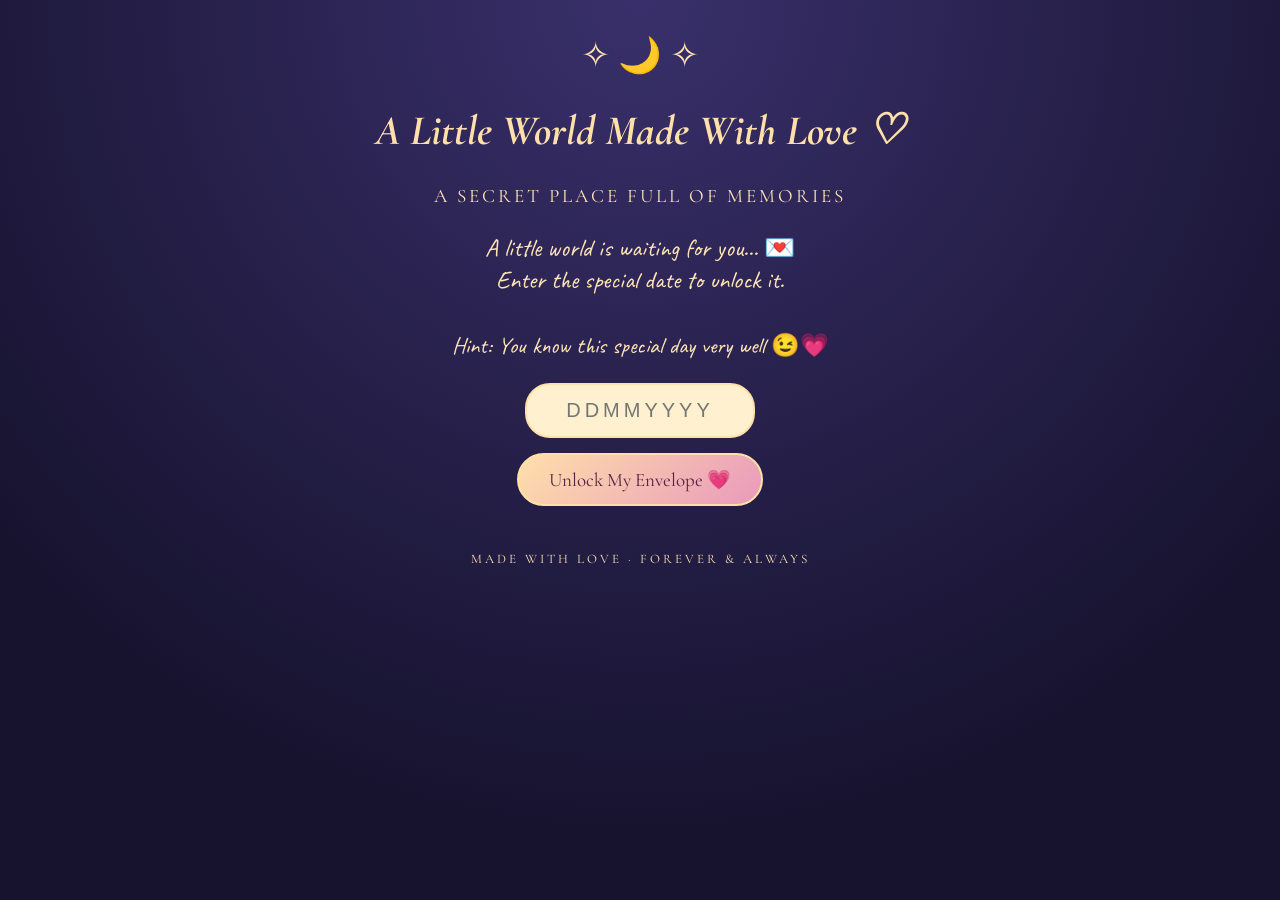
<file: index.html>
<!DOCTYPE html>
<html lang="en">
<head>
<meta charset="UTF-8">
<meta name="viewport" content="width=device-width, initial-scale=1.0">
<title>Our Little Secret 💗</title>

<link rel="icon" href="data:image/svg+xml,<svg xmlns=%22http://www.w3.org/2000/svg%22 viewBox=%220 0 100 100%22><text y=%22.9em%22 font-size=%2290%22>💗</text></svg>">

<link href="https://fonts.googleapis.com/css2?family=Caveat:wght@500;600;700&family=Cormorant+Garamond:wght@500;600;700&display=swap" rel="stylesheet">

<style>
* {
  box-sizing: border-box;
}

body {
  margin: 0;
  min-height: 100vh;
  padding: 35px 15px;
  background: radial-gradient(circle at top, #39306b, #17132f 75%);
  color: #ffe4b5;
  font-family: 'Cormorant Garamond', serif;
  text-align: center;
  overflow-x: hidden;
}

.container {
  max-width: 750px;
  margin: auto;
}

h1 {
  font-size: 42px;
  font-style: italic;
  color: #ffdfaa;
}

.subtitle {
  font-size: 19px;
  letter-spacing: 3px;
}

.instruction {
  font-family: 'Caveat', cursive;
  font-size: 25px;
  margin-top: 25px;
}

/* Date lock */

.lock-area {
  margin: 35px auto;
}

.date-input {
  display: block;
  width: 230px;
  max-width: 90%;
  margin: 15px auto;
  padding: 14px;
  border: 2px solid #ffe1a8;
  border-radius: 25px;
  background: #fff0d0;
  color: #55223f;
  font-size: 20px;
  text-align: center;
  letter-spacing: 4px;
  outline: none;
}

.unlock-btn {
  padding: 13px 30px;
  border: 2px solid #ffe1a8;
  border-radius: 30px;
  background: linear-gradient(135deg,#ffdfaa,#e99abb);
  color: #55223f;
  font-family: inherit;
  font-size: 19px;
  cursor: pointer;
}

.error {
  display: none;
  color: #ffb6c9;
  font-size: 18px;
  margin-top: 15px;
  font-family: 'Caveat', cursive;
}

.error.show {
  display: block;
}

/* Envelope */

.envelope-area {
  display: none;
  margin: 65px auto 35px;
}

.envelope-area.show {
  display: block;
}

.envelope {
  position: relative;
  width: 280px;
  height: 180px;
  max-width: 90%;
  margin: auto;
  background: #e9a2bd;
  border: 3px solid #ffe1a8;
  border-radius: 8px;
  box-shadow: 0 12px 35px #0007;
}

.envelope-back {
  position: absolute;
  inset: 0;
  background: #f4c3d0;
  border-radius: 5px;
}

.envelope-flap {
  position: absolute;
  top: 0;
  left: 0;
  width: 0;
  height: 0;
  border-left: 137px solid transparent;
  border-right: 137px solid transparent;
  border-top: 105px solid #c96f98;
  transform-origin: top;
  z-index: 4;
  transition: transform 1s ease;
}

.envelope-front {
  position: absolute;
  bottom: 0;
  width: 100%;
  height: 100%;
  background: linear-gradient(135deg,#f5c4d1,#d77da4);
  clip-path: polygon(0 100%, 50% 42%, 100% 100%);
  z-index: 3;
}

.seal {
  position: absolute;
  top: 65px;
  left: 50%;
  transform: translateX(-50%);
  font-size: 40px;
  z-index: 5;
  transition: .5s;
}

.envelope.open .envelope-flap {
  transform: rotateX(180deg);
}

.envelope.open .seal {
  opacity: 0;
}

/* Page cards */

.pages {
  display: none;
  grid-template-columns: repeat(2, minmax(0, 1fr));
  gap: 18px;
  max-width: 540px;
  margin: 35px auto;
}

.pages.show {
  display: grid;
}

.page-card {
  display: block;
  padding: 24px 12px;
  background: linear-gradient(135deg,#fff0d0,#e9b6c9);
  color: #582442;
  border: 3px double #a45a76;
  border-radius: 16px;
  text-decoration: none;
  box-shadow: 0 8px 25px #0005;
  opacity: 0;
  transform: translateY(40px) scale(.7);
  animation: pop .7s ease forwards;
}

.page-card:nth-child(1) { animation-delay: .3s; }
.page-card:nth-child(2) { animation-delay: .6s; }
.page-card:nth-child(3) { animation-delay: .9s; }
.page-card:nth-child(4) { animation-delay: 1.2s; }

.page-card:active {
  transform: scale(.96);
}

.page-icon {
  display: block;
  font-size: 38px;
  margin-bottom: 8px;
}

.page-card strong {
  font-size: 22px;
}

.page-card small {
  display: block;
  margin-top: 5px;
  font-size: 15px;
}

@keyframes pop {
  to {
    opacity: 1;
    transform: translateY(0) scale(1);
  }
}

.footer {
  margin-top: 45px;
  font-size: 13px;
  letter-spacing: 3px;
}

@media(max-width:450px) {
  h1 { font-size: 34px; }
  .subtitle { font-size: 14px; }
  .pages { gap: 12px; }
  .page-card { padding: 20px 8px; }
  .page-card strong { font-size: 19px; }
}
</style>
</head>

<body>

<div class="container">

  <div style="font-size:35px;">✧ 🌙 ✧</div>

  <h1>A Little World Made With Love ♡</h1>

  <div class="subtitle">
    A SECRET PLACE FULL OF MEMORIES
  </div>

  <div class="instruction" id="instruction">
    A little world is waiting for you... 💌
    <br>
    Enter the special date to unlock it.
  </div>
<div class="lock-area" id="lockArea">

  <p style="font-family:'Caveat',cursive; font-size:23px;">
    Hint: You know this special day very well 😉💗
  </p>

  <form onsubmit="unlockEnvelope(event)">

      <input
        class="date-input"
        id="secretDate"
        type="text"
        inputmode="numeric"
        maxlength="8"
        placeholder="DDMMYYYY"
        autocomplete="off"
        required
      >

      <button class="unlock-btn" type="submit">
        Unlock My Envelope 💗
      </button>

    </form>

    <div class="error" id="error">
      Oops! That's not the secret date. Try again 💕
    </div>

  </div>

  <!-- Envelope -->

  <div class="envelope-area" id="envelopeArea">

    <div class="envelope" id="envelope">
      <div class="envelope-back"></div>
      <div class="envelope-flap"></div>
      <div class="seal">💗</div>
      <div class="envelope-front"></div>
    </div>

    <div class="instruction">
      Your little world is open! 🥹
    </div>

  </div>

  <!-- Pages coming out of envelope -->

  <div class="pages" id="pages">

    <a href="memories.html" class="page-card">
      <span class="page-icon">📸</span>
      <strong>Memories</strong>
      <small>Little moments forever</small>
    </a>

    <a href="letter.html" class="page-card">
      <span class="page-icon">💌</span>
      <strong>Our Letter</strong>
      <small>A few words from the heart</small>
    </a>

    <a href="gift.html" class="page-card">
      <span class="page-icon">🎁</span>
      <strong>Surprise Gift</strong>
      <small>Something special awaits</small>
    </a>

    <a href="closing.html" class="page-card">
      <span class="page-icon">❤️</span>
      <strong>Final Message</strong>
      <small>One last little note</small>
    </a>

  </div>

  <div class="footer">
    MADE WITH LOVE · FOREVER & ALWAYS
  </div>

</div>

<script>
function unlockEnvelope(event) {
  event.preventDefault();

  const enteredDate =
    document.getElementById("secretDate").value.trim();

  const error = document.getElementById("error");

  if (enteredDate !== "26112021") {
    error.classList.add("show");
    return;
  }

  error.classList.remove("show");

  document.getElementById("lockArea").style.display = "none";
  document.getElementById("instruction").style.display = "none";

  const envelopeArea =
    document.getElementById("envelopeArea");

  envelopeArea.classList.add("show");

  setTimeout(() => {
    document.getElementById("envelope").classList.add("open");
  }, 400);

  setTimeout(() => {
    document.getElementById("pages").classList.add("show");
  }, 1000);
}
</script>

</body>
  </html>
</file>
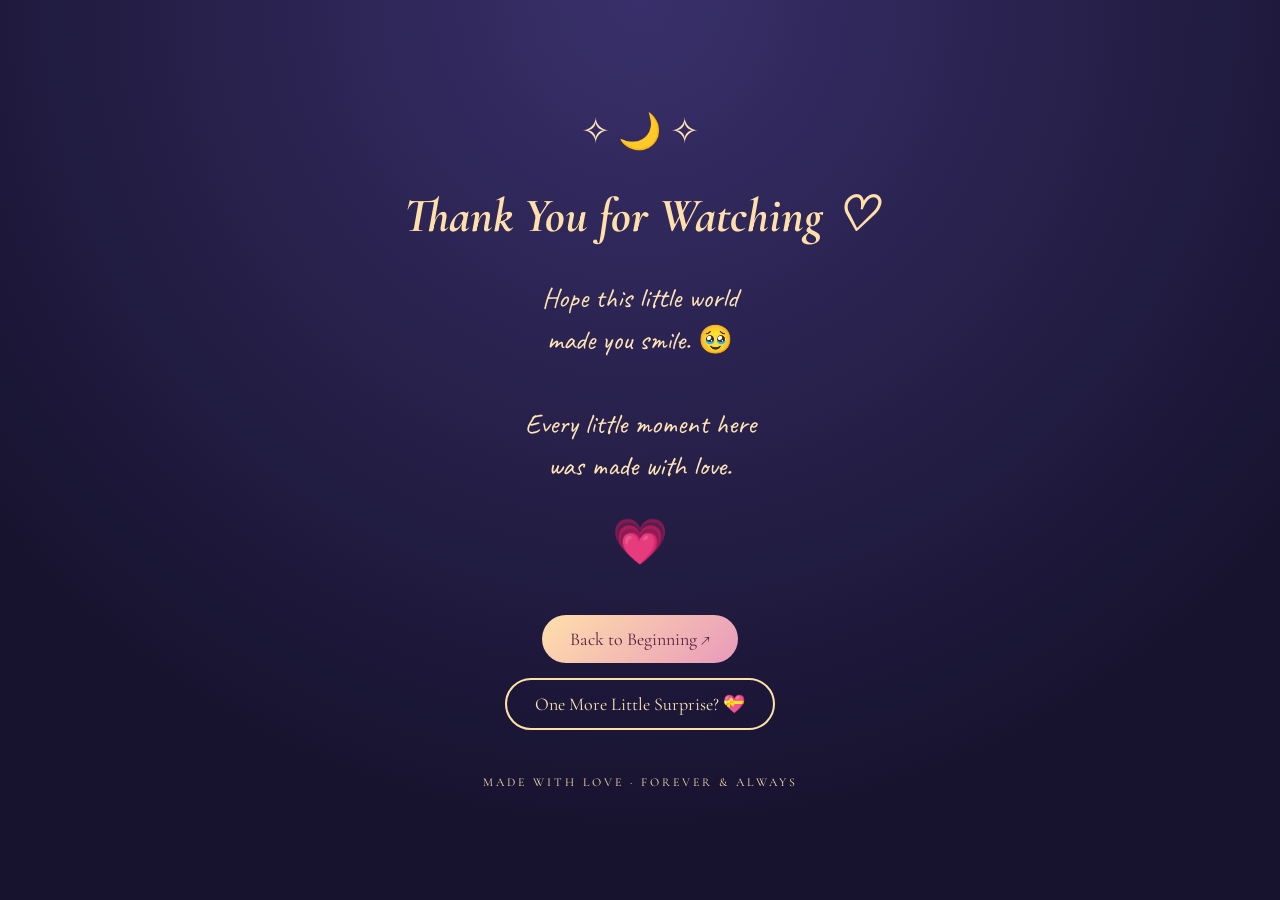
<file: closing.html>
<!DOCTYPE html>
<html lang="en">
<head>
<meta charset="UTF-8">
<meta name="viewport" content="width=device-width, initial-scale=1.0">
<title>Thank You ❤️</title>

<link href="https://fonts.googleapis.com/css2?family=Caveat:wght@500;600;700&family=Cormorant+Garamond:wght@500;600;700&display=swap" rel="stylesheet">

<style>
* {
  box-sizing: border-box;
}

body {
  margin: 0;
  min-height: 100vh;
  display: flex;
  align-items: center;
  justify-content: center;
  text-align: center;
  padding: 25px;
  background: radial-gradient(circle at top, #39306b, #17132f 75%);
  color: #ffe4b5;
  font-family: 'Cormorant Garamond', serif;
}

.closing {
  max-width: 600px;
  width: 100%;
  animation: appear 1.5s ease;
}

@keyframes appear {
  from {
    opacity: 0;
    transform: translateY(30px);
  }
  to {
    opacity: 1;
    transform: translateY(0);
  }
}

.stars {
  font-size: 35px;
  margin-bottom: 25px;
}

h1 {
  font-size: 48px;
  font-style: italic;
  color: #ffdfaa;
}

p {
  font-family: 'Caveat', cursive;
  font-size: 28px;
  line-height: 1.5;
}

.heart {
  font-size: 45px;
  margin: 25px;
  animation: beat 1.5s infinite;
}

@keyframes beat {
  50% {
    transform: scale(1.2);
  }
}

a {
  display: inline-block;
  margin-top: 20px;
  padding: 13px 28px;
  border-radius: 30px;
  background: linear-gradient(135deg,#ffdfaa,#e99abb);
  color: #55223f;
  text-decoration: none;
  font-size: 18px;
}

.secret-btn {
  display: inline-block;
  margin-top: 15px;
  padding: 13px 28px;
  border: 2px solid #ffe1a8;
  border-radius: 30px;
  background: transparent;
  color: #ffe4b5;
  font-family: inherit;
  font-size: 18px;
  cursor: pointer;
  transition: 0.3s ease;
}

.secret-btn:hover {
  background: #ffe1a8;
  color: #39306b;
}

.secret-message {
  display: none;
  margin-top: 30px;
  animation: appear 1.2s ease;
}

.secret-message.show {
  display: block;
}

.secret-title {
  font-family: 'Caveat', cursive;
  font-size: 30px;
  margin-bottom: 20px;
}

.morse {
  font-family: 'Cormorant Garamond', serif;
  font-size: 20px;
  line-height: 2;
  letter-spacing: 2px;
  color: #ffdfaa;
  overflow-wrap: anywhere;
}

.secret-hint {
  font-family: 'Caveat', cursive;
  font-size: 23px;
  margin-top: 20px;
  line-height: 1.5;
}

.footer {
  margin-top: 45px;
  letter-spacing: 3px;
  font-size: 12px;
}

@media(max-width:500px) {
  h1 {
    font-size: 37px;
  }

  .morse {
    font-size: 17px;
    letter-spacing: 1px;
  }

  .secret-title {
    font-size: 27px;
  }
}
</style>
</head>

<body>

<div class="closing">

  <div class="stars">✧ 🌙 ✧</div>

  <h1>Thank You for Watching ♡</h1>

  <p>
    Hope this little world<br>
    made you smile. 🥹
    <br><br>
    Every little moment here<br>
    was made with love.
  </p>

  <div class="heart">💗</div>

  <a href="index.html">Back to Beginning ↗</a>

  <br>

  <button class="secret-btn" onclick="showSecret()">
    One More Little Surprise? 💝
  </button>

  <div class="secret-message" id="secretMessage">

    <div class="secret-title">
      One last little secret... ♡
    </div>

    <div class="morse">
      - .... .- -. --. .- .--. ..- .-.. .-.. .<br>
      .... .- .--. .--. -.--<br>
      -.-- .-
    </div>

    <div class="secret-hint">
  <strong>Hint:</strong> Think in dots &amp; dashes. ♡
  <br>
  Decode me, if you can.😎
    </div>

  </div>

  <div class="footer">
    MADE WITH LOVE · FOREVER &amp; ALWAYS
  </div>

</div>

<script>
function showSecret() {
  const message = document.getElementById("secretMessage");
  const button = document.querySelector(".secret-btn");

  message.classList.add("show");
  button.textContent = "Your little secret is here ♡";
  button.disabled = true;
}
</script>

</body>
</html>
</file>
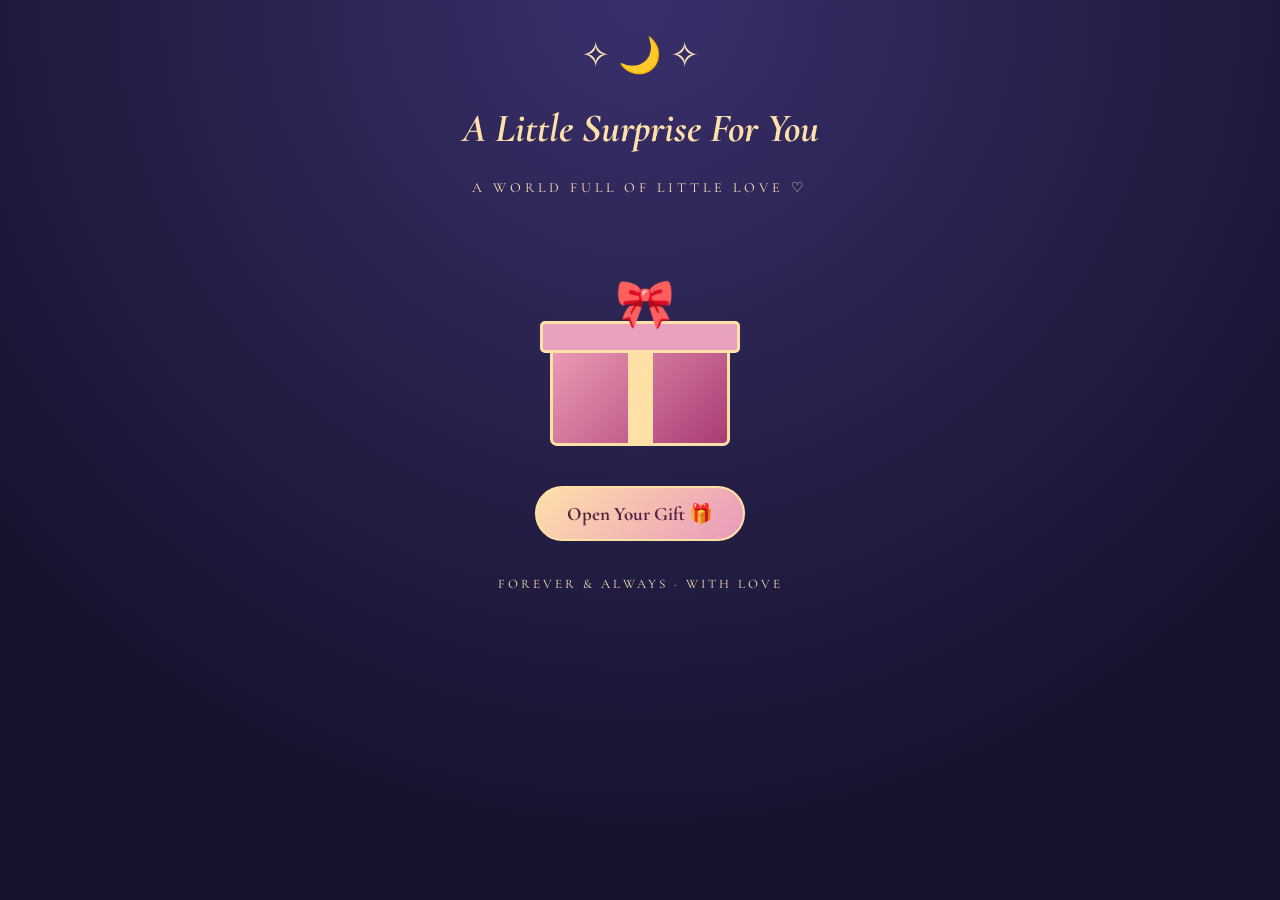
<file: gift.html>
<!DOCTYPE html>
<html lang="en">
<head>
<meta charset="UTF-8">
<meta name="viewport" content="width=device-width, initial-scale=1.0">
<title>Our Little Surprise ❤️</title>

<link href="https://fonts.googleapis.com/css2?family=Caveat:wght@500;600;700&family=Cormorant+Garamond:wght@500;600;700&display=swap" rel="stylesheet">

<style>
* {
  box-sizing: border-box;
}

body {
  margin: 0;
  min-height: 100vh;
  background: radial-gradient(circle at top, #39306b, #17132f 75%);
  color: #ffe4b5;
  font-family: 'Cormorant Garamond', serif;
  text-align: center;
  padding: 35px 15px;
  overflow-x: hidden;
}

.container {
  max-width: 650px;
  margin: auto;
  position: relative;
  z-index: 1;
}

h1 {
  font-size: 40px;
  font-style: italic;
  color: #ffdfaa;
}

.subtitle {
  letter-spacing: 4px;
  font-size: 14px;
}

.gift {
  position: relative;
  width: 180px;
  height: 150px;
  margin: 100px auto 40px;
  animation: float 2s infinite ease-in-out;
  z-index: 2;
}

@keyframes float {
  50% { transform: translateY(-10px); }
}

.box {
  position: absolute;
  bottom: 0;
  width: 180px;
  height: 115px;
  background: linear-gradient(135deg,#f0a1b9,#a83c75);
  border: 3px solid #ffe1a8;
  border-radius: 7px;
}

.box:after {
  content: "";
  position: absolute;
  left: 75px;
  width: 25px;
  height: 100%;
  background: #ffe1a8;
}

.lid {
  position: absolute;
  top: 25px;
  left: -10px;
  width: 200px;
  height: 32px;
  background: #e9a2bd;
  border: 3px solid #ffe1a8;
  border-radius: 5px;
  z-index: 2;
  transition: .8s;
}

.bow {
  position: absolute;
  top: -20px;
  left: 65px;
  font-size: 48px;
  z-index: 3;
  transition: .8s;
}

.gift.open .lid {
  transform: translateY(-100px) rotate(-15deg);
}

.gift.open .bow {
  transform: translateY(-100px) rotate(-15deg);
}

.open-btn {
  padding: 14px 30px;
  border: 2px solid #ffe1a8;
  border-radius: 30px;
  background: linear-gradient(135deg,#ffdfaa,#e99abb);
  color: #55223f;
  font-size: 19px;
  font-weight: bold;
  font-family: inherit;
  cursor: pointer;
  position: relative;
  z-index: 3;
}

.open-btn:disabled {
  opacity: .8;
}

/* Floating emojis */

.stickers {
  display: none;
  position: fixed;
  inset: 0;
  pointer-events: none;
  z-index: 10;
}

.stickers.show {
  display: block;
}

.sticker {
  position: absolute;
  font-size: 48px;
  opacity: 0;
  transform: scale(0);
}

.stickers.show .sticker {
  animation:
    stickerBurst 1s cubic-bezier(.2,.8,.3,1.4) forwards,
    stickerFloat 2s ease-in-out 1s infinite;
}

@keyframes stickerBurst {
  0% {
    opacity: 0;
    transform: scale(0) rotate(-90deg);
  }
  70% {
    opacity: 1;
    transform: scale(1.3) rotate(15deg);
  }
  100% {
    opacity: 1;
    transform: scale(1) rotate(0);
  }
}

@keyframes stickerFloat {
  0%,100% { translate: 0 0; }
  50% { translate: 0 -15px; }
}

/* Personal GIF */

.photo-surprise {
  display: none;
  max-width: 340px;
  width: 90%;
  margin: 30px auto;
  border: 4px solid #ffe1a8;
  border-radius: 20px;
  box-shadow: 0 10px 35px #0008;
  overflow: hidden;
}

.photo-surprise.show {
  display: block;
  animation: pop .9s both;
}

.photo-surprise img {
  display: block;
  width: 100%;
  height: auto;
}

/* Surprise message */

.message {
  display: none;
  padding: 25px 20px;
  margin: 25px auto;
  max-width: 480px;
  background: linear-gradient(135deg,#fff0d0,#e9b6c9);
  color: #582442;
  border: 4px double #a45a76;
  border-radius: 12px;
  box-shadow: 0 10px 30px #0006;
}

.message.show {
  display: block;
  animation: pop .8s both;
}

@keyframes pop {
  from {
    opacity: 0;
    transform: scale(.5);
  }
  to {
    opacity: 1;
    transform: scale(1);
  }
}

.message h2 {
  font-size: 32px;
  font-style: italic;
}

.message p {
  font-family: 'Caveat', cursive;
  font-size: 25px;
  line-height: 1.4;
}

.footer {
  margin-top: 35px;
  letter-spacing: 3px;
  font-size: 13px;
}

@media(max-width:500px) {
  h1 { font-size: 32px; }
  .sticker { font-size: 40px; }
}
.continue-btn {
  display: none;
  margin: 25px auto;
  padding: 13px 30px;
  border-radius: 30px;
  background: linear-gradient(135deg,#ffdfaa,#e99abb);
  color: #55223f;
  text-decoration: none;
  font-size: 19px;
}

.continue-btn.show {
  display: inline-block;
}
</style>
</head>

<body>

<div class="container">

  <div style="font-size:35px;">✧ 🌙 ✧</div>

  <h1>A Little Surprise For You</h1>

  <div class="subtitle">
    A WORLD FULL OF LITTLE LOVE ♡
  </div>

  <!-- Gift box -->

  <div class="gift" id="gift">
    <div class="bow">🎀</div>
    <div class="lid"></div>
    <div class="box"></div>
  </div>

  <button class="open-btn" id="openBtn" onclick="openGift()">
    Open Your Gift 🎁
  </button>

  <!-- Floating emojis -->

  <div class="stickers" id="stickers">
    <div class="sticker">💗</div>
    <div class="sticker">🧸</div>
    <div class="sticker">🦋</div>
    <div class="sticker">😘</div>
    <div class="sticker">🥰</div>
    <div class="sticker">💞</div>
    <div class="sticker">🐻</div>
    <div class="sticker">💕</div>
  </div>

  <!-- Personal animated GIF -->

  <div class="photo-surprise" id="photoSurprise">
    <img src="sticker.gif" alt="Our cute animated memories">
  </div>

  <!-- Surprise message -->

  <div class="message" id="message">
    <h2>Surprise, My Favourite Person! ❤️</h2>

    <p>
      You are my favourite gift in this life.
      <br>
      Thank you for being a part of my world.
      <br>
      Love you forever! 💗
    </p>

    <div style="font-size:35px;">💝</div>
  </div>
<a href="closing.html" class="continue-btn" id="continueBtn">
  Continue → 💗
</a>
  <div class="footer">
    FOREVER & ALWAYS · WITH LOVE
  </div>

</div>

<script>
function openGift() {

  const gift = document.getElementById("gift");
  const stickers = document.getElementById("stickers");
  const photo = document.getElementById("photoSurprise");
  const message = document.getElementById("message");
  const button = document.getElementById("openBtn");

  gift.classList.add("open");
  stickers.classList.add("show");

  const allStickers = stickers.querySelectorAll(".sticker");

  allStickers.forEach((sticker, index) => {

    sticker.style.left = (5 + Math.random() * 80) + "%";
    sticker.style.top = (10 + Math.random() * 75) + "%";

    sticker.style.animationDelay =
      (index * 0.15) + "s";

  });

  button.textContent = "Your Surprise Is Opened ❤️";
  button.disabled = true;

  setTimeout(() => {
  photo.classList.add("show");
  message.classList.add("show");
  document.getElementById("continueBtn").classList.add("show");
}, 1500);
}
</script>

</body>
</html>
</file>
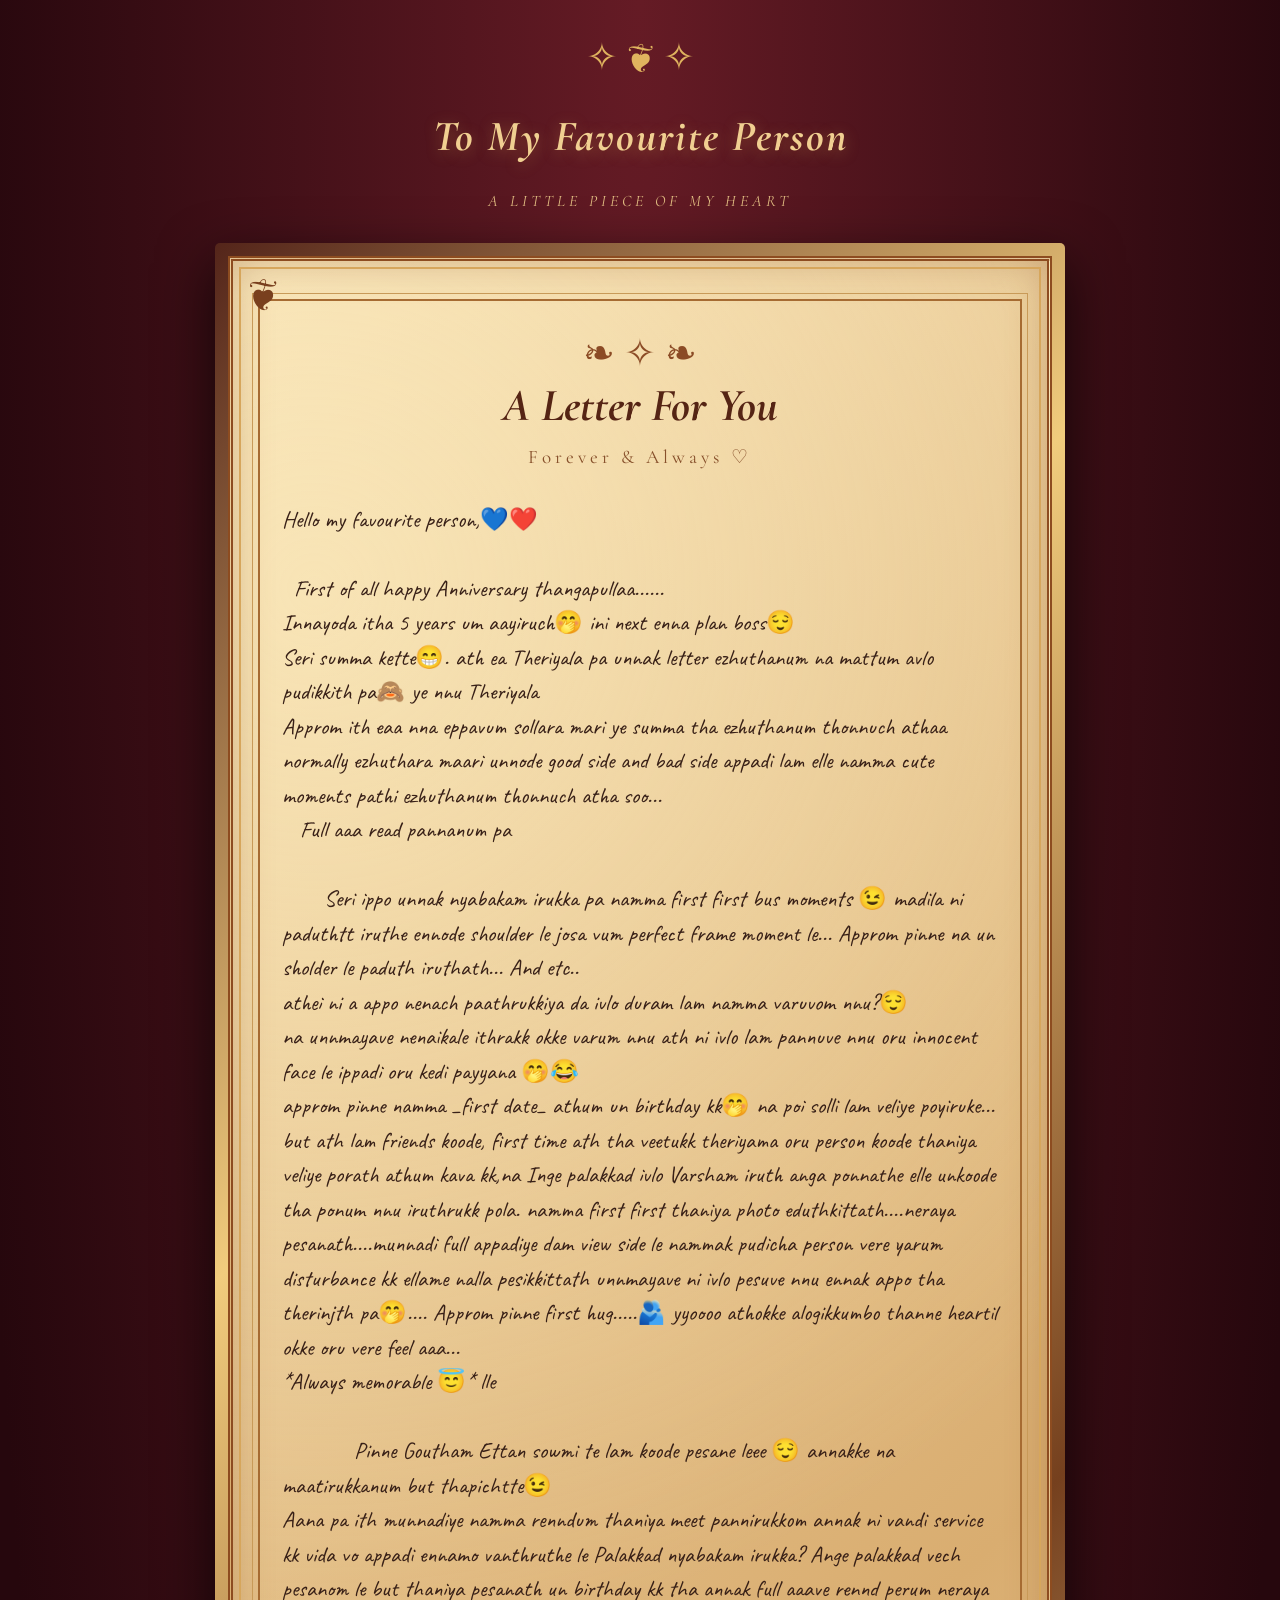
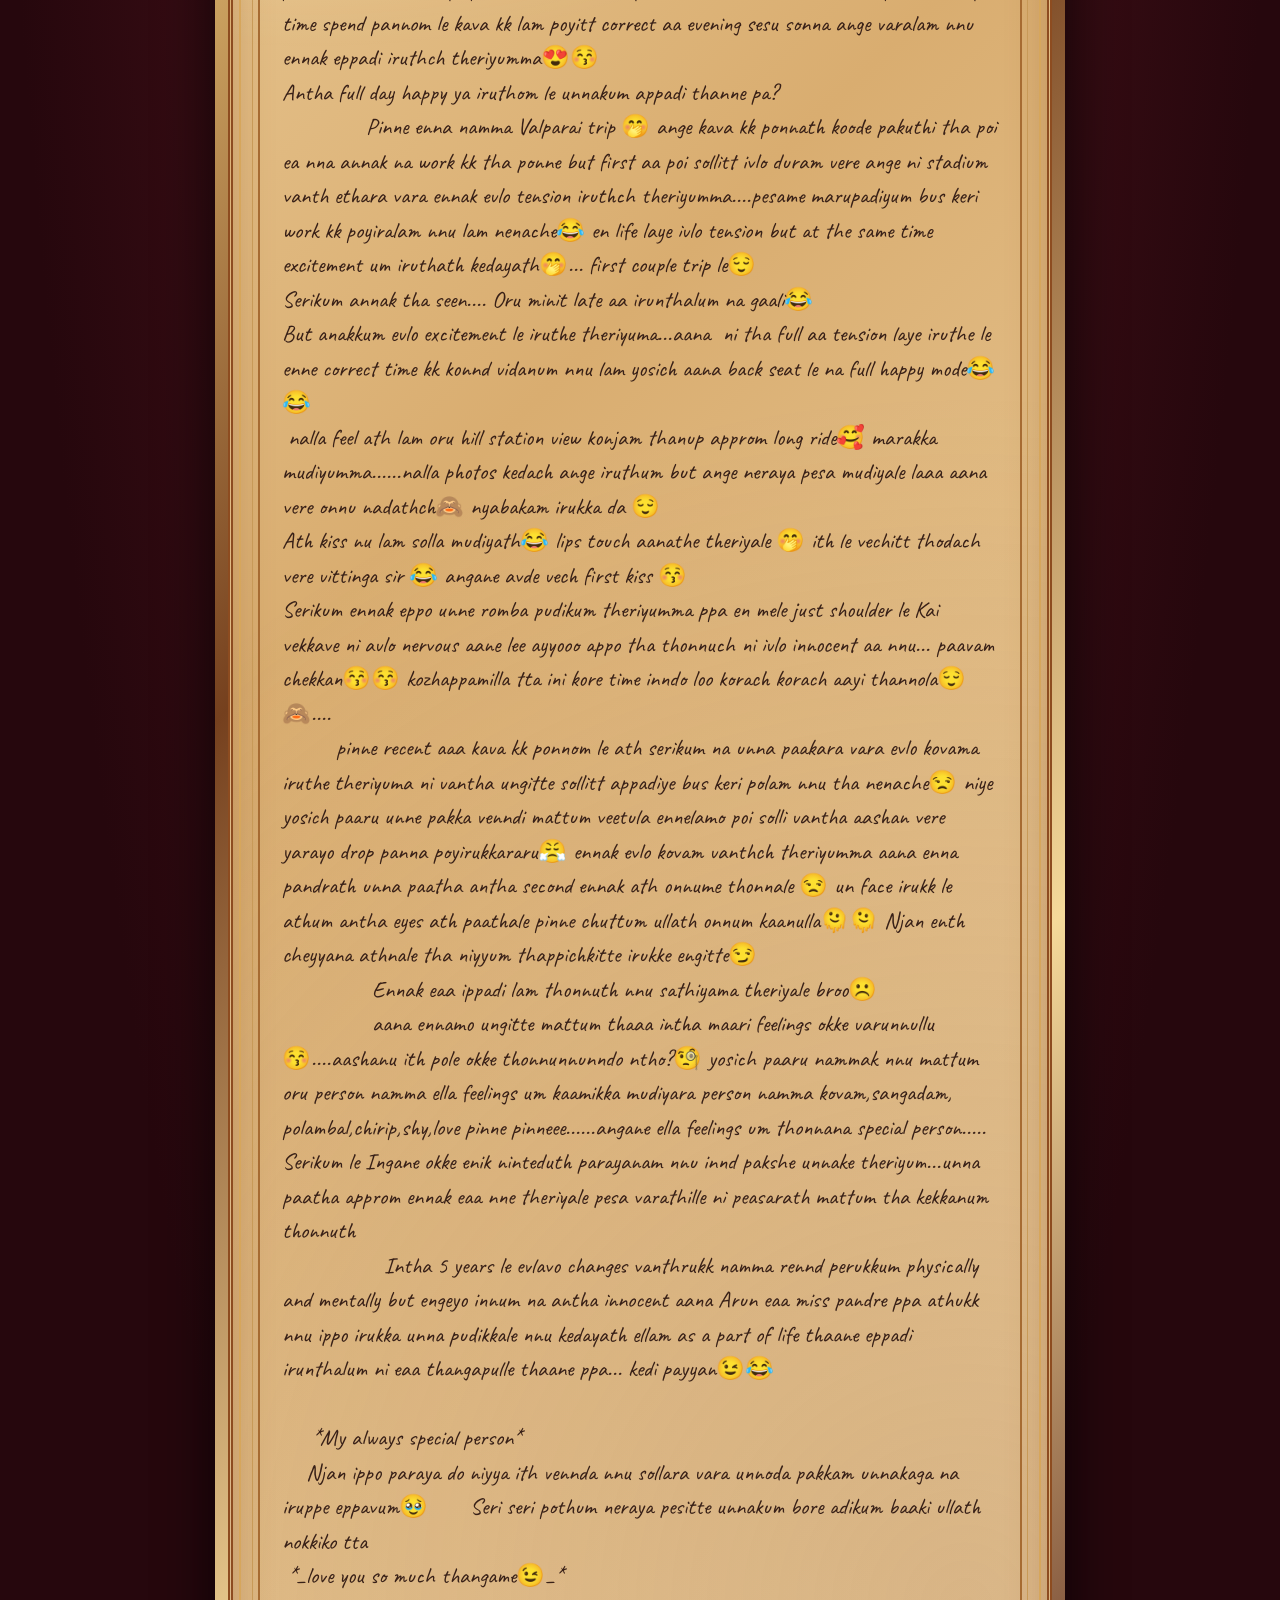
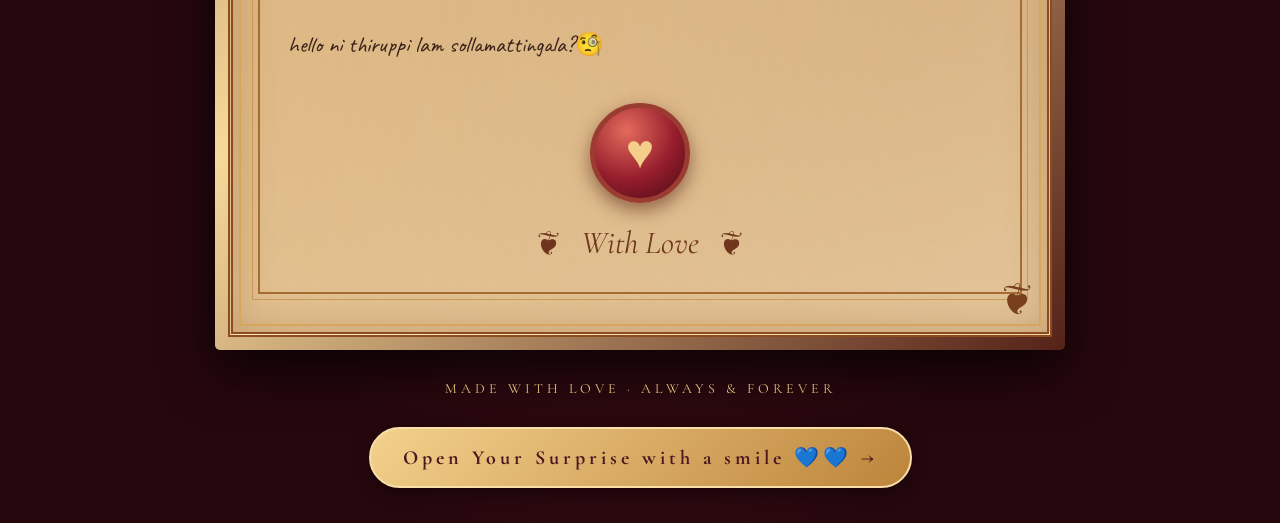
<file: letter.html>
<!DOCTYPE html>
<html lang="en">
<head>
<meta charset="UTF-8">
<meta name="viewport" content="width=device-width, initial-scale=1.0">
<title>A Letter For You ❤️</title>

<link href="https://fonts.googleapis.com/css2?family=Caveat:wght@400;500;600;700&family=Cormorant+Garamond:wght@500;600;700&display=swap" rel="stylesheet">

<style>
  
* {
  box-sizing: border-box;
}

body {
  margin: 0;
  padding: 35px 12px;
  background: radial-gradient(ellipse at top, #651b25, #26070d 75%);
  color: #401b13;
  font-family: 'Cormorant Garamond', serif;
}

.scene {
  max-width: 850px;
  margin: auto;
}

.heading {
  text-align: center;
  color: #e9c27b;
  margin-bottom: 32px;
}

.heading .ornament {
  font-size: 38px;
  color: #e0b45f;
}

.heading h1 {
  font-size: 43px;
  font-style: italic;
  letter-spacing: 2px;
  color: #f0cf91;
  text-shadow: 0 3px 15px #d49a4b66;
}

.heading p {
  font-style: italic;
  letter-spacing: 4px;
  color: #e1bd82;
}

.frame {
  padding: 13px;
  background: linear-gradient(135deg,
    #54251a, #f1cc7d, #75401e, #f5d99a, #552218);
  border-radius: 5px;
  box-shadow: 0 20px 55px #000b;
}

.paper {
  position: relative;
  padding: 38px 25px;
  background:
    radial-gradient(circle at 10% 10%, #fff1c488, transparent 35%),
    radial-gradient(circle at 90% 90%, #9b5d2844, transparent 40%),
    linear-gradient(135deg, #f6dfb2, #d9ad70, #f5dfb6);
  border: 5px double #8d4c20;
  outline: 2px solid #d6a65c;
  outline-offset: -13px;
  box-shadow: inset 0 0 40px #86502755;
}

.paper::before {
  content: "❦";
  position: absolute;
  top: 8px;
  left: 15px;
  color: #79401e;
  font-size: 42px;
}

.paper::after {
  content: "❦";
  position: absolute;
  bottom: 8px;
  right: 15px;
  color: #79401e;
  font-size: 42px;
}

.inner {
  border: 2px solid #a66b32;
  outline: 1px solid #c89a58;
  outline-offset: 5px;
  padding: 30px 22px;
}

.top {
  text-align: center;
  color: #8b4b25;
  font-size: 38px;
}

.title {
  text-align: center;
  font-size: 46px;
  font-style: italic;
  color: #552414;
  margin: 0;
}

.subtitle {
  text-align: center;
  font-size: 19px;
  letter-spacing: 4px;
  color: #87502b;
  margin: 12px 0 35px;
}

.letter {
  font-family: 'Caveat', cursive;
  font-size: 23px;
  line-height: 1.5;
  color: #382017;
  white-space: pre-wrap;
  overflow-wrap: anywhere;
}

.seal {
  width: 100px;
  height: 100px;
  margin: 40px auto 10px;
  border-radius: 50%;
  display: flex;
  justify-content: center;
  align-items: center;
  background: radial-gradient(circle at 35% 25%,
    #e36b5b, #951d2c 55%, #4b0914);
  color: #f4cf89;
  font-size: 48px;
  border: 5px solid #9b3c32;
  box-shadow: 0 7px 18px #4c170e88;
}

.bottom {
  text-align: center;
  color: #6f351d;
  font-style: italic;
  font-size: 32px;
  margin-top: 20px;
}

.end {
  text-align: center;
  color: #e6c17d;
  margin-top: 30px;
  font-size: 14px;
  letter-spacing: 4px;
}

@media(max-width:500px) {
  body { padding: 22px 7px; }
  .heading h1 { font-size: 31px; }
  .frame { padding: 8px; }
  .paper { padding: 32px 14px; }
  .inner { padding: 25px 13px; }
  .title { font-size: 32px; }
  .subtitle { font-size: 15px; }
  .letter { font-size: 21px; line-height: 1.45; }
  .seal { width: 82px; height: 82px; }
}

.main-button {
  display: inline-block;
  padding: 16px 32px;
  background: linear-gradient(135deg, #f3d18c, #bd843b);
  color: #4b1720 !important;
  text-decoration: none;
  font-family: 'Cormorant Garamond', serif;
  font-size: 20px;
  font-weight: bold;
  border: 2px solid #f8dfaa;
  border-radius: 35px;
  box-shadow: 0 5px 18px #0006;
  transition: 0.3s;
}

.main-button:hover {
  transform: translateY(-3px);
  box-shadow: 0 8px 22px #0008;
}
  
</style>
</head>

<body>

<div class="scene">

  <div class="heading">
    <div class="ornament">✧ ❦ ✧</div>
    <h1>To My Favourite Person</h1>
    <p>A LITTLE PIECE OF MY HEART</p>
  </div>

  <div class="frame">
    <div class="paper">
      <div class="inner">

        <div class="top">❧ ✧ ❧</div>

        <h2 class="title">A Letter For You</h2>
        <div class="subtitle">Forever & Always ♡</div>

        <div class="letter" id="letter"></div>

        <div class="seal">♥</div>

        <div class="bottom">❦ &nbsp; With Love &nbsp; ❦</div>

      </div>
    </div>
  </div>

  <div class="end">MADE WITH LOVE · ALWAYS & FOREVER</div>

</div>

<script>
const originalLetter = `Hello my favourite person,💙❤️

  First of all happy Anniversary thangapullaa......
Innayoda itha 5 years um aayiruch🤭 ini next enna plan boss😌
Seri summa kette😁. ath ea Theriyala pa unnak letter ezhuthanum na mattum avlo pudikkith pa🙈 ye nnu Theriyala 
Approm ith eaa nna eppavum sollara mari ye summa tha ezhuthanum thonnuch athaa normally ezhuthara maari unnode good side and bad side appadi lam elle namma cute moments pathi ezhuthanum thonnuch atha soo...
   Full aaa read pannanum pa

       Seri ippo unnak nyabakam irukka pa namma first first bus moments 😉 madila ni paduthtt iruthe ennode shoulder le josa vum perfect frame moment le... Approm pinne na un sholder le paduth iruthath... And etc..
athei ni a appo nenach paathrukkiya da ivlo duram lam namma varuvom nnu?😌
na unnmayave nenaikale ithrakk okke varum nnu ath ni ivlo lam pannuve nnu oru innocent face le ippadi oru kedi payyana 🤭😂
approm pinne namma _first date_ athum un birthday kk🤭 na poi solli lam veliye poyiruke... but ath lam friends koode, first time ath tha veetukk theriyama oru person koode thaniya veliye porath athum kava kk,na Inge palakkad ivlo Varsham iruth anga ponnathe elle unkoode tha ponum nnu iruthrukk pola. namma first first thaniya photo eduthkittath....neraya pesanath....munnadi full appadiye dam view side le nammak pudicha person vere yarum disturbance kk ellame nalla pesikkittath unnmayave ni ivlo pesuve nnu ennak appo tha therinjth pa🤭.... Approm pinne first hug.....🫂 yyoooo athokke alogikkumbo thanne heartil okke oru vere feel aaa...
*Always memorable 😇* lle

            Pinne Goutham Ettan sowmi te lam koode pesane leee 😌 annakke na maatirukkanum but thapichtte😉
Aana pa ith munnadiye namma renndum thaniya meet pannirukkom annak ni vandi service kk vida vo appadi ennamo vanthruthe le Palakkad nyabakam irukka? Ange palakkad vech pesanom le but thaniya pesanath un birthday kk tha annak full aaave rennd perum neraya time spend pannom le kava kk lam poyitt correct aa evening sesu sonna ange varalam nnu ennak eppadi iruthch theriyumma😍😚
Antha full day happy ya iruthom le unnakum appadi thanne pa?
              Pinne enna namma Valparai trip 🤭 ange kava kk ponnath koode pakuthi tha poi ea nna annak na work kk tha ponne but first aa poi sollitt ivlo duram vere ange ni stadium vanth ethara vara ennak evlo tension iruthch theriyumma....pesame marupadiyum bus keri work kk poyiralam nnu lam nenache😂 en life laye ivlo tension but at the same time excitement um iruthath kedayath🤭... first couple trip le😌
Serikum annak tha seen.... Oru minit late aa irunthalum na gaali😂
But anakkum evlo excitement le iruthe theriyuma...aana  ni tha full aa tension laye iruthe le enne correct time kk konnd vidanum nnu lam yosich aana back seat le na full happy mode😂😂
 nalla feel ath lam oru hill station view konjam thanup approm long ride🥰 marakka mudiyumma......nalla photos kedach ange iruthum but ange neraya pesa mudiyale laaa aana vere onnu nadathch🙈 nyabakam irukka da 😌
Ath kiss nu lam solla mudiyath😂 lips touch aanathe theriyale 🤭 ith le vechitt thodach vere vittinga sir 😂 angane avde vech first kiss 😚
Serikum ennak eppo unne romba pudikum theriyumma ppa en mele just shoulder le Kai vekkave ni avlo nervous aane lee ayyooo appo tha thonnuch ni ivlo innocent aa nnu... paavam chekkan😚😚 kozhappamilla tta ini kore time inndo loo korach korach aayi thannola😌🙈....
         pinne recent aaa kava kk ponnom le ath serikum na unna paakara vara evlo kovama iruthe theriyuma ni vantha ungitte sollitt appadiye bus keri polam nnu tha nenache😒 niye yosich paaru unne pakka venndi mattum veetula ennelamo poi solli vantha aashan vere yarayo drop panna poyirukkararu😤 ennak evlo kovam vanthch theriyumma aana enna pandrath unna paatha antha second ennak ath onnume thonnale 😒 un face irukk le athum antha eyes ath paathale pinne chuttum ullath onnum kaanulla🫠🫠 Njan enth cheyyana athnale tha niyyum thappichkitte irukke engitte😏
               Ennak eaa ippadi lam thonnuth nnu sathiyama theriyale broo☹️
               aana ennamo ungitte mattum thaaa intha maari feelings okke varunnullu 😚....aashanu ith pole okke thonnunnunndo ntho?🧐 yosich paaru nammak nnu mattum oru person namma ella feelings um kaamikka mudiyara person namma kovam,sangadam, polambal,chirip,shy,love pinne pinneee......angane ella feelings um thonnana special person..... Serikum le Ingane okke enik ninteduth parayanam nnu innd pakshe unnake theriyum...unna paatha approm ennak eaa nne theriyale pesa varathille ni peasarath mattum tha kekkanum thonnuth
                 Intha 5 years le evlavo changes vanthrukk namma rennd perukkum physically and mentally but engeyo innum na antha innocent aana Arun eaa miss pandre ppa athukk nnu ippo irukka unna pudikkale nnu kedayath ellam as a part of life thaane eppadi irunthalum ni eaa thangapulle thaane ppa... kedi payyan😉😂

     *My always special person*
    Njan ippo paraya do niyya ith vennda nnu sollara vara unnoda pakkam unnakaga na iruppe eppavum🥹       Seri seri pothum neraya pesitte unnakum bore adikum baaki ullath nokkiko tta
 *_love you so much thangame😉_*
 
 hello ni thiruppi lam sollamattingala?🧐`;

document.getElementById("letter").textContent = originalLetter;
</script>
  
<div class="end">
  <a href="gift.html" class="main-button">Open Your Surprise with a smile 💙💙 →</a>
</div>
  
</body>
</html>
</file>
